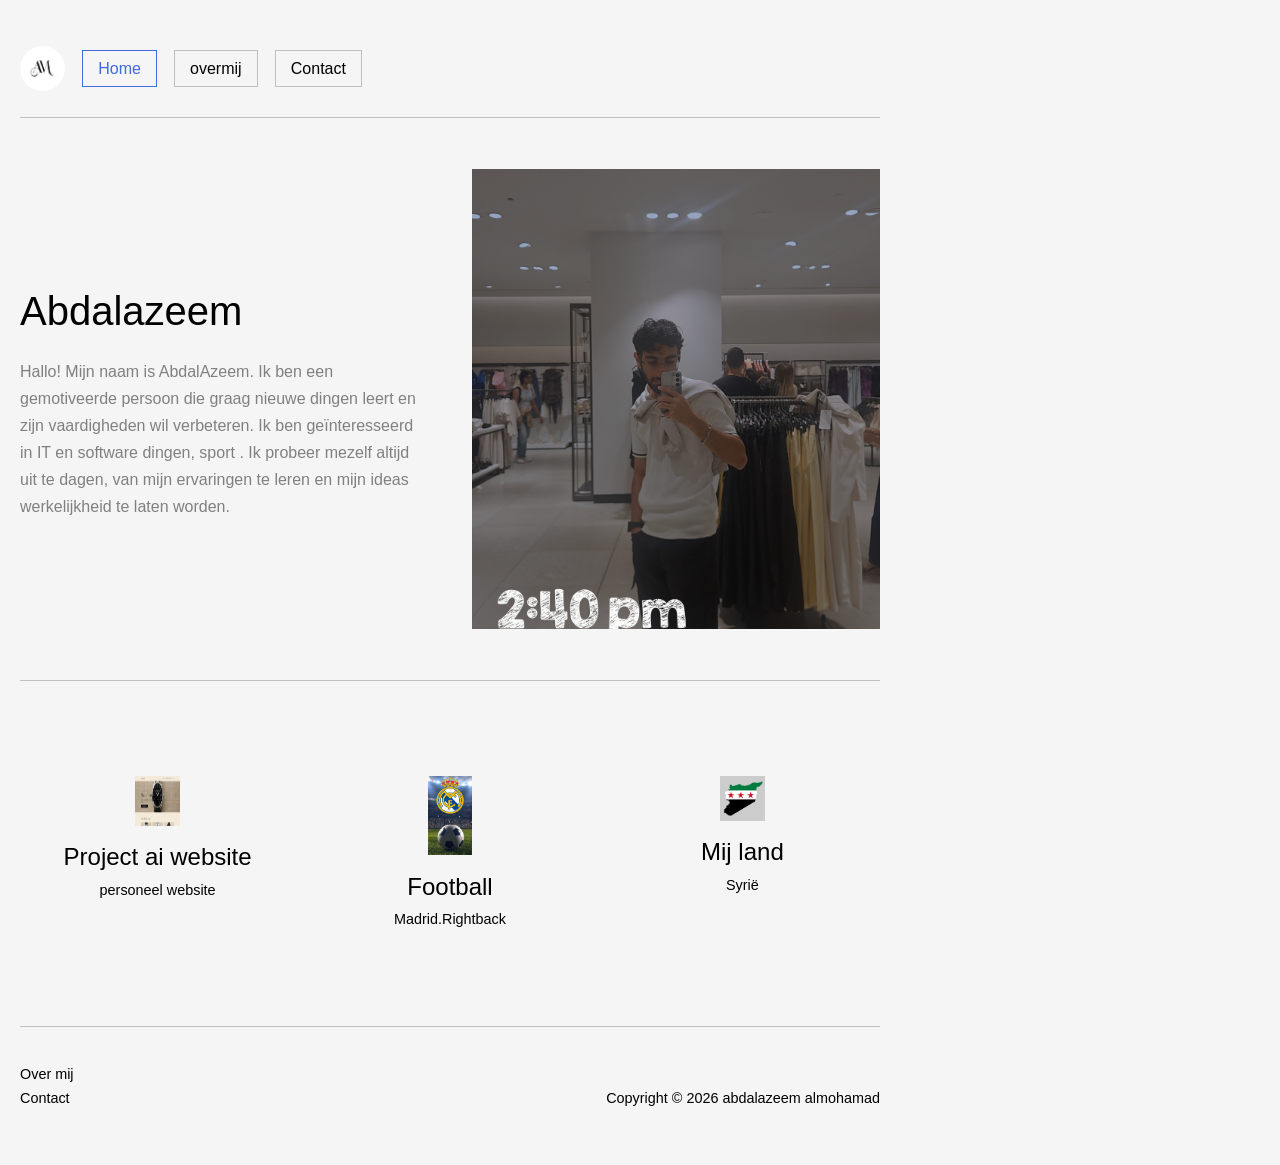
<file: index.html>
<!DOCTYPE html>

<html>

  <head>
    <meta charset="utf-8">
    <title> My Name </title>
    <link rel="stylesheet" href="style.css">
  
  </head>

  <body>

    <header class="navbar">
      <img class="logo" src="image.1.jpg" alt="Logo">
      <a class="active" href="index.html">Home</a>
      <a href="overmij.html"> overmij </a>
      <a href="contact.html">Contact</a>

    </header>

    <main>
      <section class="intro">
        <div>
          <h1>Abdalazeem</h1>
          <p>Hallo! Mijn naam is AbdalAzeem. 
            Ik ben een gemotiveerde persoon die graag nieuwe dingen leert en zijn vaardigheden wil verbeteren. 
            Ik ben geïnteresseerd in IT en software dingen, sport . Ik probeer mezelf altijd uit te dagen, van mijn ervaringen te leren en mijn ideas werkelijkheid te laten worden.
          </p>
        </div>
        <img src="image.2.jpg" alt="Portret">
      </section>

      <section class="projects">
        <a class="card" href="aiwebsit.html">
          <img src="image.8.png" width="50" height="50">
          <h2> Project ai website </h2>
          <p>  personeel website</p>
        </a>
        <a class="card" href="football.html">
          <img src="image .7.jpg" >
          <h2> Football</h2>
          <p>Madrid.Rightback</p>
        </a>
        <a class="card" href="Syria.html">
          <img src="image.5.jpg" >
          <h2>Mij land </h2>
          <p> Syrië</p>
        </a>
      </section>
    </main>

    <footer>
      <nav>
        
        <a href="overmij.html">Over mij</a>
         <a href="contact.html">Contact</a>

      </nav>
      <p>Copyright © 2026 abdalazeem almohamad</p>
    </footer>

  </body>

</html>
</file>
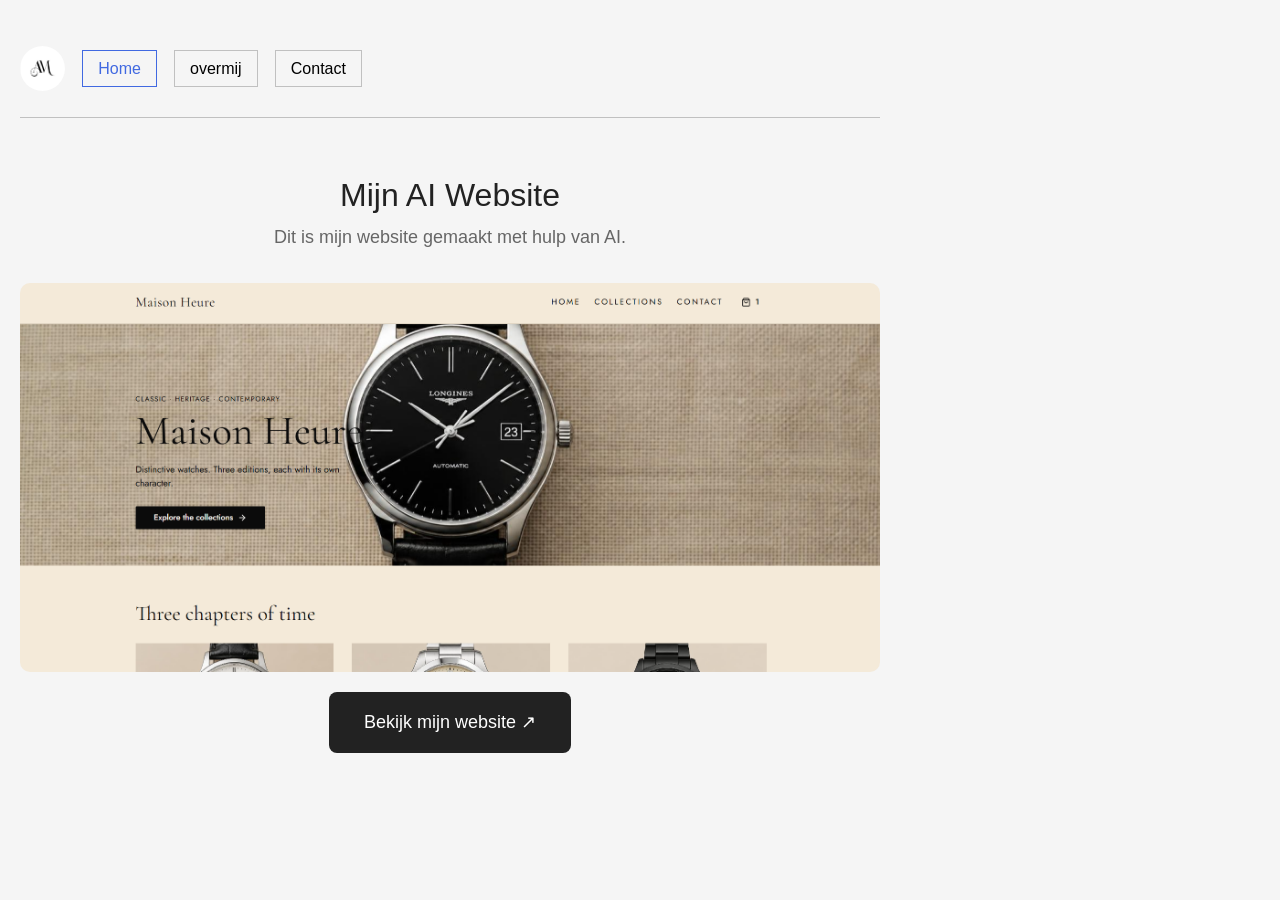
<file: aiwebsit.html>
<!DOCTYPE html>
<html lang="nl">
<head>
    <meta charset="UTF-8">
    <meta name="viewport" content="width=device-width, initial-scale=1.0">
    <title>Mijn AI Project</title>
    <link rel="stylesheet" href="style.css">
</head>
<body>
     <header class="navbar">
      <img class="logo" src="image.1.jpg" alt="Logo">
      <a class="active" href="index.html">Home</a>
      <a href="overmij.html"> overmij </a>
      <a href="contact.html">Contact</a>
     </header>

    <section class="project">

        <h1>Mijn AI Website</h1>

        <p>Dit is mijn website gemaakt met hulp van AI.</p>

        <img src="image.8.png"
             alt="Screenshot van mijn AI website"
             class="project-image">

        <a href="https://monochrome-watch-boutique.lovable.app/"
           target="_blank"
           class="project-button">
            Bekijk mijn website ↗
        </a>

    </section>

</body>
</html>
</file>
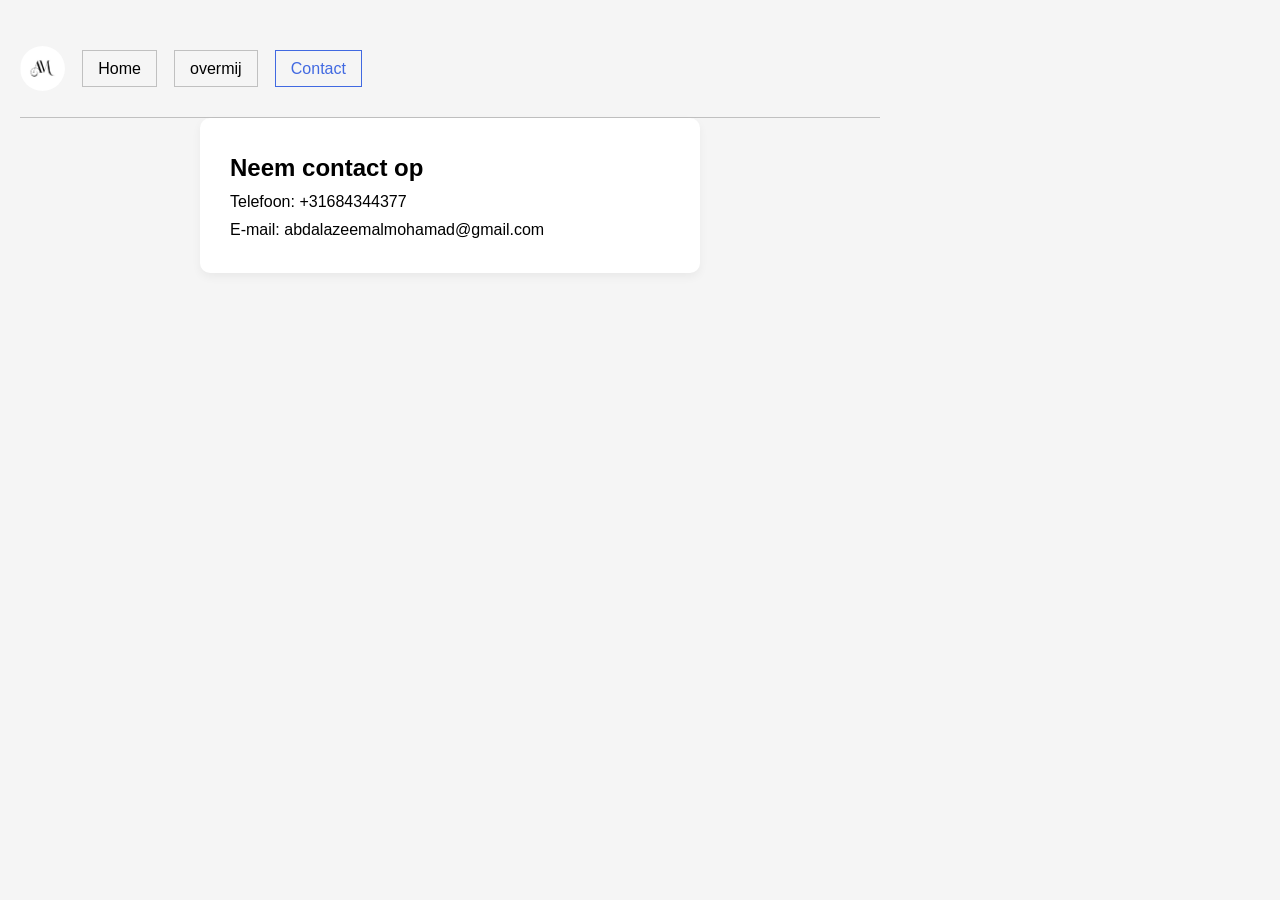
<file: contact.html>
<!DOCTYPE html>
<html lang="en">
<head>
    <meta charset="UTF-8">
    <title>Contact Us</title>
    <link rel="stylesheet" href="style.css">
</head>
<body>
    <header class="navbar">
        <img class="logo" src="image.1.jpg" alt="Logo">
        <a href="index.html">Home</a>
        <a href="overmij.html">overmij</a>
        <a class="active" href="contact.html">Contact</a>
    </header>

    <main class="contact-container">
        <h2>Neem contact op</h2>
        
        <div class="contact-item">
            <span class="bel">Telefoon:</span>
            <a href="tel:0684344377">+31684344377</a>
        </div>

        <div class="contact-item">
            <span class="mailto">E-mail:</span>
            <a href="mailto:abdalazeemalmohamad@gmail.com">abdalazeemalmohamad@gmail.com</a>
        </div>
    </main>
</body>
</html>
</file>
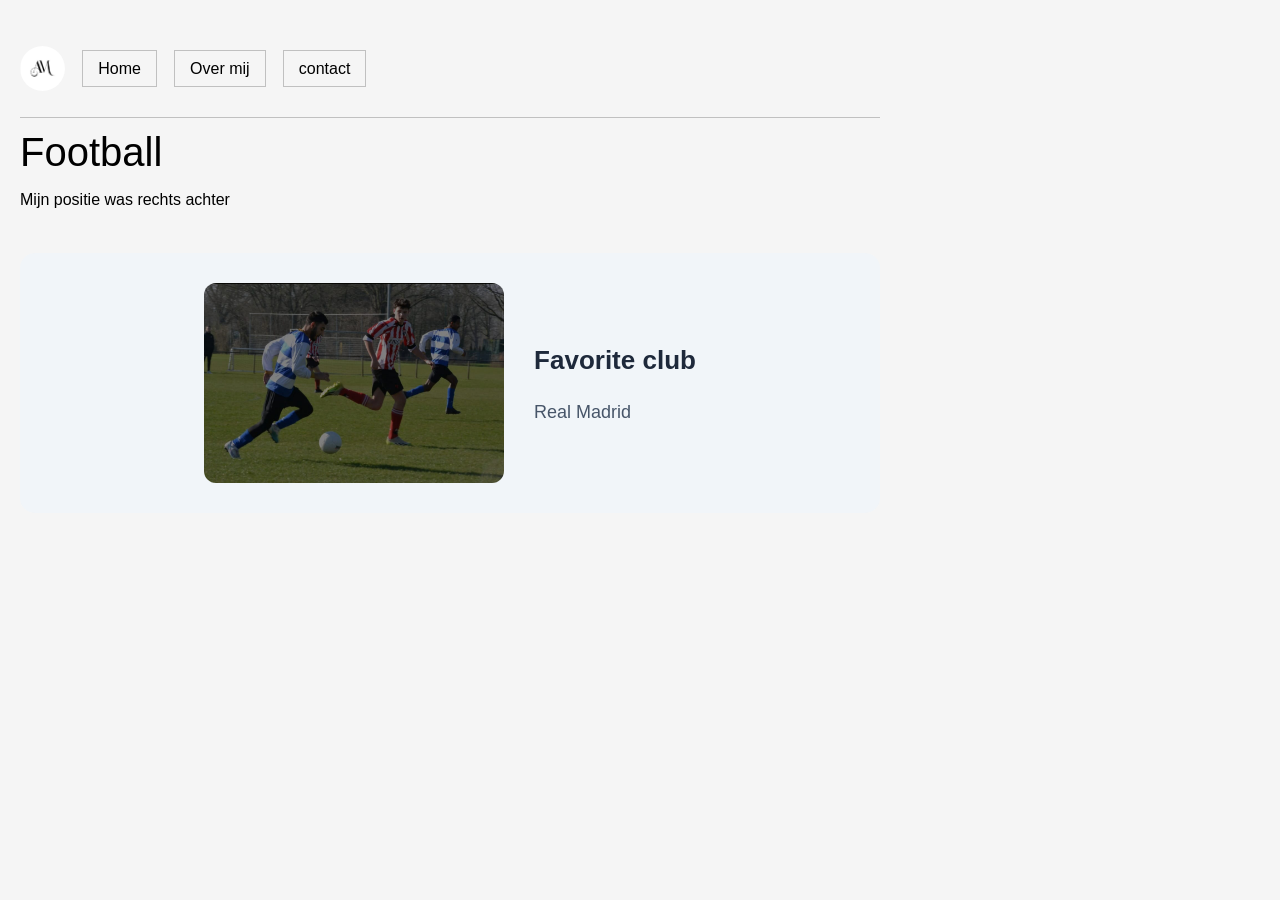
<file: football.html>
<!DOCTYPE html>
<html lang="en">
<head>
    <meta charset="UTF-8">
    <meta name="viewport" content="width=device-width, initial-scale=1.0">
    <link rel="stylesheet" href="style.css">
</head>
<body>
    
 <header class="navbar">
        <img class="logo" src="image.1.jpg" alt="Logo">
        <a href="index.html">Home</a>
        <a href="overmij.html">Over mij</a>
        <a href="contact.html">contact</a>
    </header>
   
<h1>Football</h1>
<p>Mijn positie was rechts achter</p>

<div class="overmij-container">
    <img src="image.3.jpg" alt="Football">

    <div class="info-item">
        <h2>Favorite club</h2>
        <p>Real Madrid</p>
    </div>
</div>

</body>
</html>
</file>
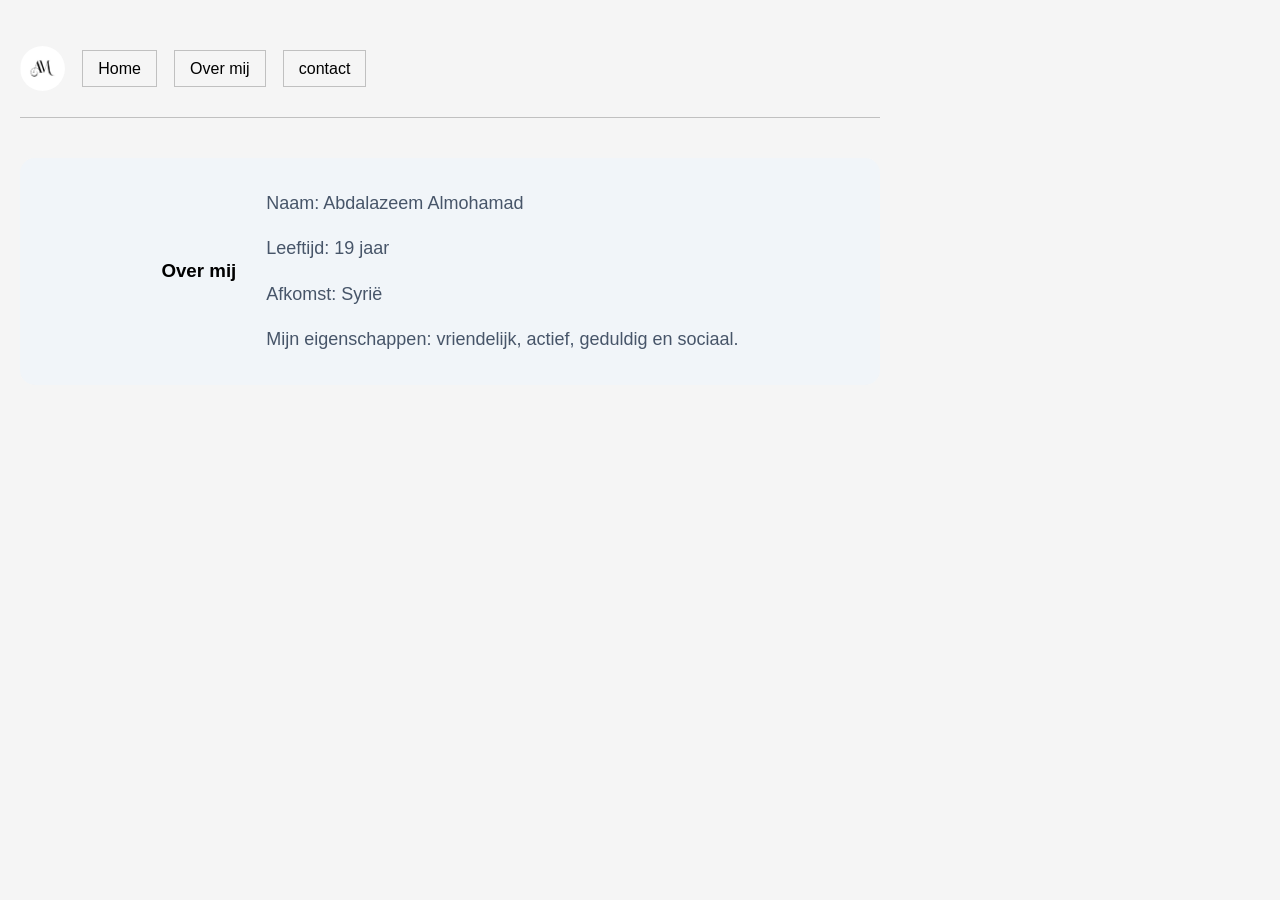
<file: overmij.html>
<!DOCTYPE html>
<html lang="en">
    <head>
        <meta charset="UTF-8">
        <meta name="viewport" content="width=device-width, initial-scale=1.0">
        <link rel="stylesheet" href="style.css">
    </head>

    <body>
        <header class="navbar">
                <img class="logo" src="image.1.jpg" alt="Logo">
                <a href="index.html">Home</a>
                <a href="overmij.html">Over mij</a>
                <a href="contact.html">contact</a>
        </header>
    
        <div class="overmij-container">
            <h3>Over mij</h3>

            <div class="info-item">
                <p>Naam: Abdalazeem Almohamad</p>
                <p>Leeftijd: 19 jaar</p>
                <p>Afkomst: Syrië</p>
                <p>Mijn eigenschappen: vriendelijk,
                actief, geduldig en sociaal.</p>
            </div>
        </div>

    </body>
</html>
</file>
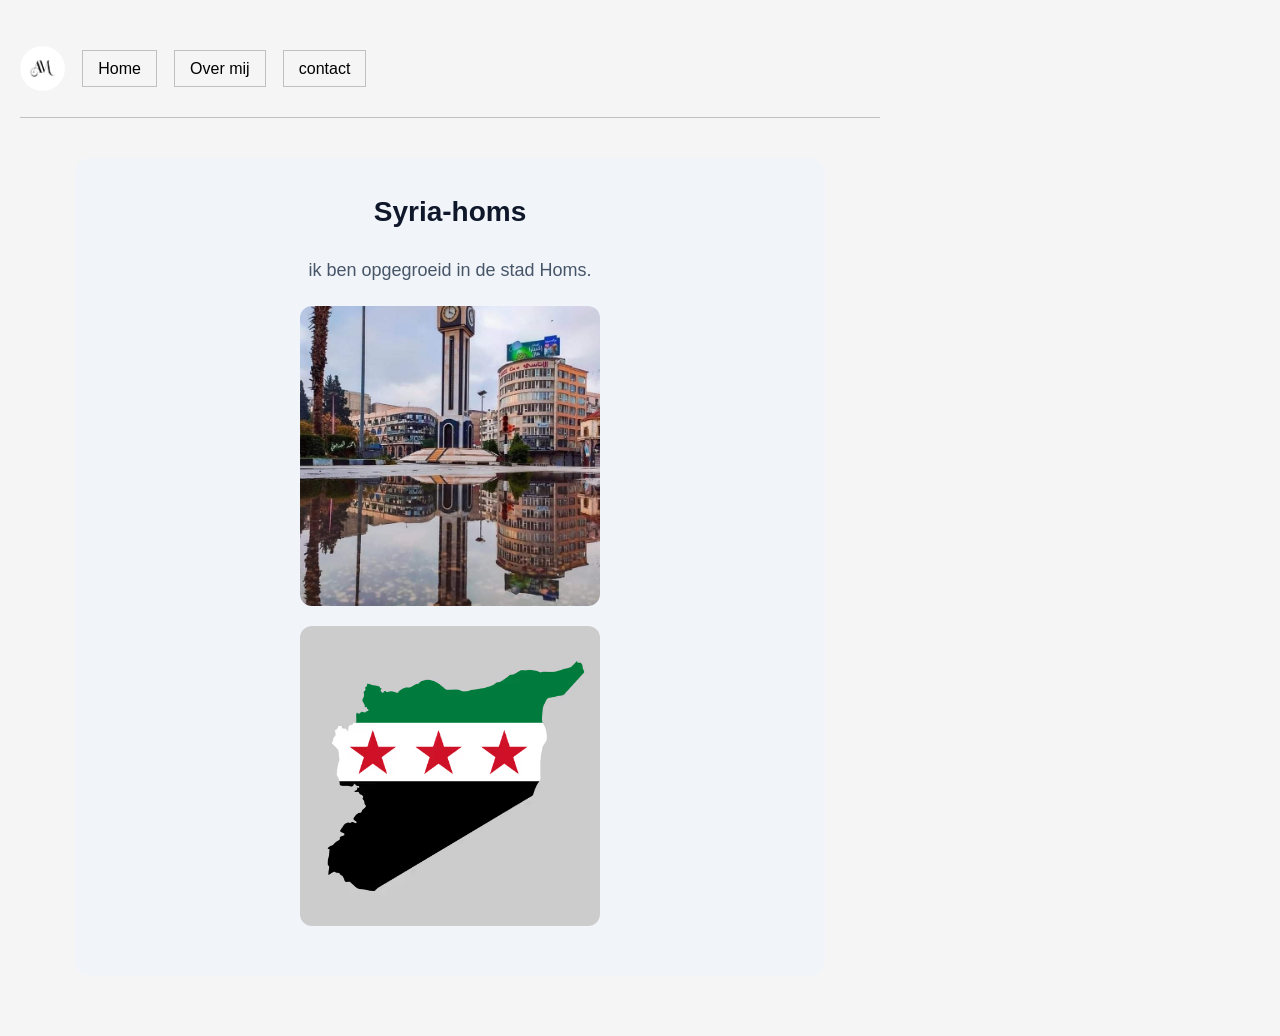
<file: Syria.html>
<!DOCTYPE html>
    <html lang="en">
        <head>
            <meta charset="UTF-8">
            <meta name="viewport" content="width=device-width, initial-scale=1.0">
            <link rel="stylesheet" href="style.css">
        </head>
        <body>
        <header class="navbar">
                <img class="logo" src="image.1.jpg" alt="Logo">
                <a href="index.html">Home</a>
                <a href="overmij.html">Over mij</a>
                <a href="contact.html">contact</a>
            </header>
        <div class="mijland-container">
            <div>
                <h3>Syria-homs</h3>
                <p>ik ben opgegroeid in de stad Homs.</p>

                <img src="image.4.jpg" alt="Homs">
                <img src="image.5.jpg" alt="Syria">

                <div class="info-item"></div>
            </div>
        </div>


    </body>
</html>
</file>
<file: style.css>
*{ 
    box-sizing: border-box; margin: 0;
 }
body { 
    font: 100%/1.7 Georgia, serif; 
    color: black; 
    width: 90%; 
    max-width: 900px; 
    margin: 0 auto;  
}

a { 
    color: inherit;
    text-decoration: none;
}

.navbar {
    display: flex; 
    flex-wrap: wrap; 
    align-items: center;
    gap: 2%; padding: 3% 0; 
    border-bottom: 1px solid silver; 
}

.navbar a {
    padding: 4px 15px;
    border: 1px solid silver; 
}

.navbar a:hover, .navbar .active {
    border-color: royalblue;
    color: royalblue; 
}

.logo {
    width: 45px;
    height: 45px;
    border-radius: 50%;
    object-fit: cover; 
}
.intro {
    display: flex; flex-wrap: wrap;
    align-items: center; 
    gap: 5%; padding: 6% 0;
    border-bottom: 1px solid silver;
}
.intro > * {
     flex: 1 1 45%; min-width: 250px; 
    }
.intro p {
     margin-top: 3%; color: gray; 
    }
.intro img {
     aspect-ratio: 8 / 9; object-fit: cover;
    }
h1 { 
    font-size: 250%; font-weight: normal;
 }


.projects {
     display: flex; flex-wrap: wrap;
      gap: 2%;
       padding: 6% 0;
     }
.card{
     flex: 1 1 30%;
      min-width: 250px;
       padding: 5% 3%;
        text-align: center;
         background: whitesmoke;

     }
.card:hover {
     background: royalblue;
      color: white; 
    }
.card img {
     display: block;
      width: 20%;
       margin: 0 auto 5%;
     }
.card h2 {
     font-weight: normal; 
    }
.card p { 
    font-size: 90%; 
}
footer { 
    display: flex;
     flex-wrap: wrap;
     justify-content: space-between;
     align-items: flex-end;
      gap: 2%;
       padding: 4% 0; 
      border-top: 1px solid silver;
       font-size: 90%;
 }
footer nav {
     display: flex; 
     flex-direction: column; 
    }
footer a:hover {
     color: royalblue; 
    }
body {
  font-family: Arial, sans-serif;
  background-color: #f4f4f9;
  margin: 0;
  padding: 40px 20px;
}
.contact-container {
  max-width: 500px;
  margin: 0 auto;
  background-color: #ffffff;
  padding: 30px;
  border-radius: 10px;
  box-shadow: 0 4px 10px rgba(0, 0, 0, 0.05);
}
.contact-container h1 {
  margin-top: 0;
  color: #333333;
  text-align: center;
}
.subtitle {
  color: #666666;
  font-size: 0.95rem;
  text-align: center;
  margin-bottom: 25px;
}
.form-group {
  margin-bottom: 20px;
}
.form-group label {
  display: block;
  margin-bottom: 8px;
  color: #444444;
  font-weight: bold;
  font-size: 0.9rem;
}
.form-group textarea {
  width: 100%;
  padding: 12px;
  border: 1px solid #cccccc;
  border-radius: 6px;
  font-size: 1rem;
  box-sizing: border-box; 
  outline: none;
}
.form-group textarea:focus {
  border-color: #007bff; 
}
.submit-btn {
  width: 100%;
  background-color: #007bff;
  color: white;
  border: none;
  padding: 12px;
  font-size: 1rem;
  border-radius: 6px;
  cursor: pointer;
  transition: background-color 0.2s ease;
}
.submit-btn:hover {
  background-color: #0056b3;
}
body {
    font-family: Arial, sans-serif;
    background-color: #f5f5f5;
    margin: 0;
    padding: 20px;
}
.project {
    text-align: center;
    margin: 50px auto;
    max-width: 900px;
}
.project h1 {
    font-size: 32px;
    color: #222;
}
.project p {
    font-size: 18px;
    color: #666;
    /* background-color: red; */
}
.project-image {
    display: block;
    width: 100%;
    height: auto;
    border-radius: 10px;
    margin: 30px auto 20px;
}
.project-button {
    display: inline-block;
    background-color: #222;
    color: white;
    padding: 15px 35px;
    border-radius: 8px;
    text-decoration: none;
    font-size: 18px;
    transition: 0.3s;
}
.project-button:hover {
    background-color: #555;
    transform: scale(1.05);
}

.overmij-container {
    display: flex;
    flex-direction: row;
    justify-content: center;
    align-items: center;
    gap: 30px;

    max-width: 900px;
    margin: 40px auto;
    padding: 30px;

    background-color: #f1f5f9;
    border-radius: 15px;
}

.overmij-container img {
    width: 300px;
    height: 200px;
    object-fit: cover;
    border-radius: 12px;
}

.info-item {
    display: flex;
    flex-direction: column;
    gap: 15px;
}

.info-item h2 {
    font-size: 26px;
    color: #1e293b;
}

.info-item p {
    font-size: 18px;
    color: #475569;
}

@media (max-width: 600px) {
    .overmij-container {
        flex-direction: column;
        text-align: center;
    }

    .overmij-container img {
        max-width: 100%;
        height: auto;
    }
}

.mijland-container {
    display: flex;
    justify-content: center;
    align-items: center;
    padding: 40px 20px;
}

.mijland-container > div {
    display: flex;
    flex-direction: column;
    align-items: center;
    gap: 20px;

    background-color: #f1f5f9;
    padding: 30px;
    border-radius: 15px;
    max-width: 750px;
    width: 100%;
}

.mijland-container h3 {
    font-size: 28px;
    color: #0f172a;
}

.mijland-container p {
    font-size: 18px;
    color: #475569;
    text-align: center;
}

.mijland-container img {
    width: 300px;
    max-width: 100%;
    height: 300px;
    object-fit: cover;
    border-radius: 12px;
}
</file>
